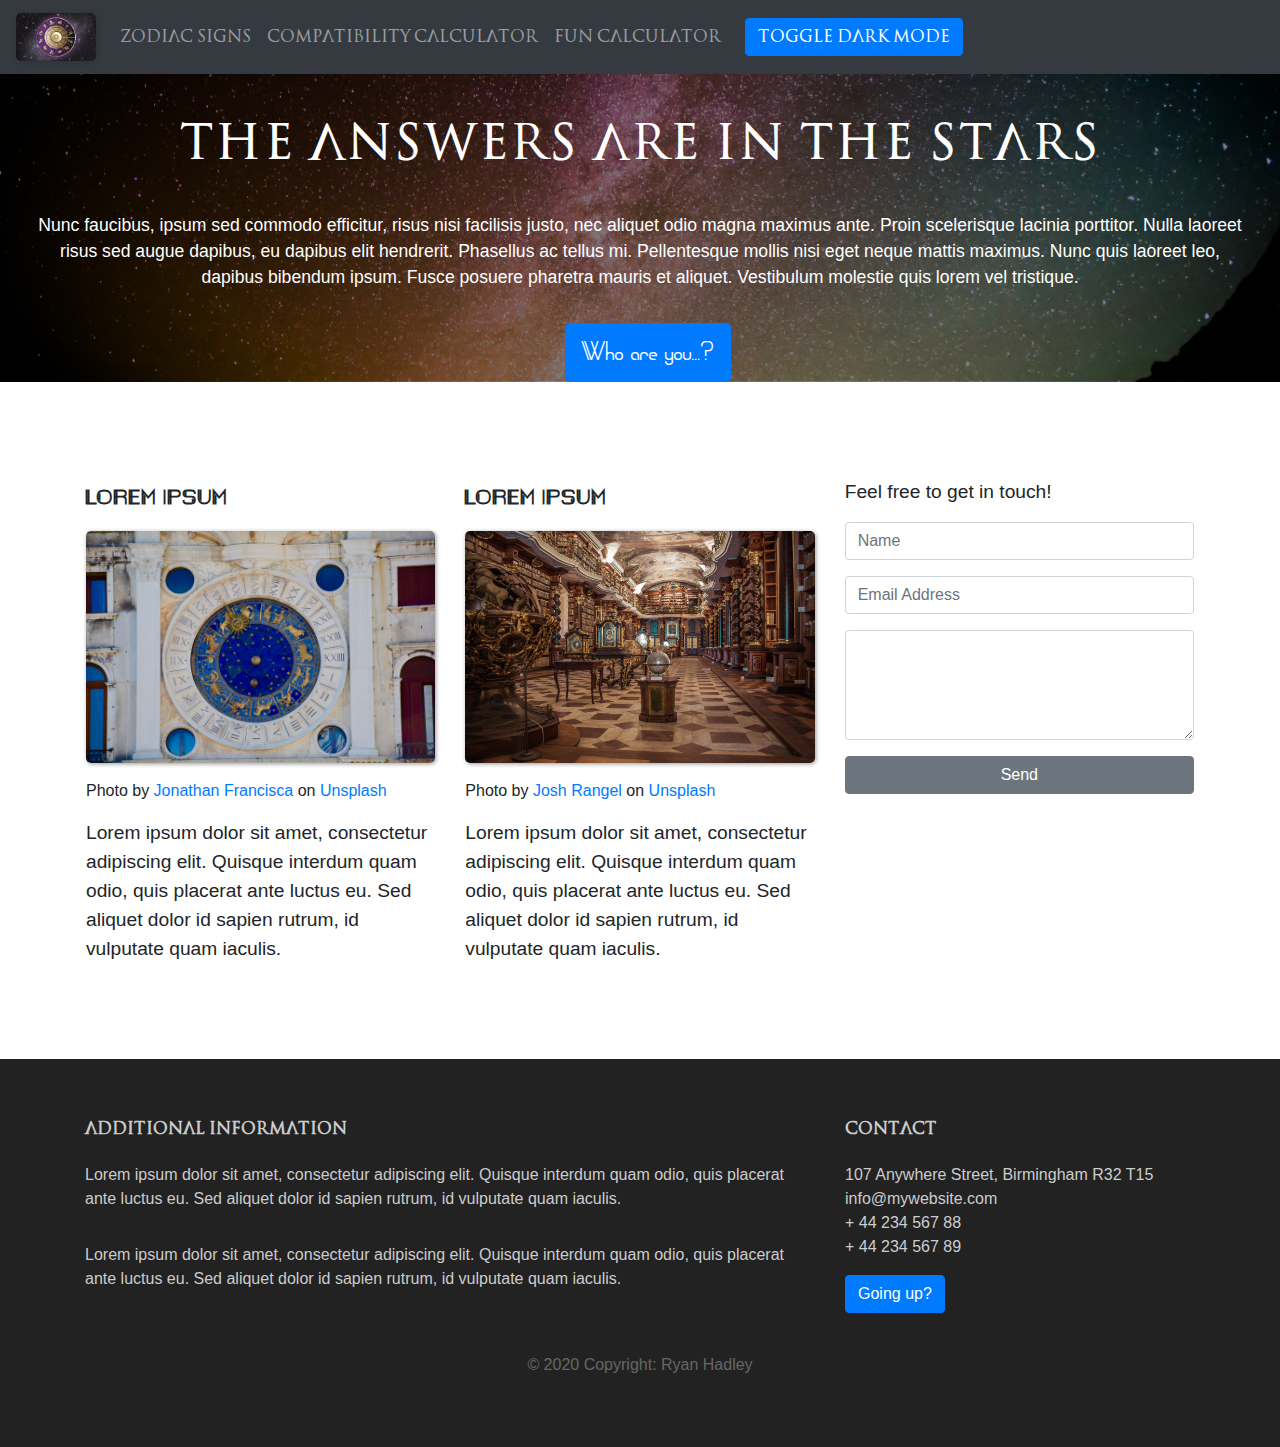
<file: index.html>
<!DOCTYPE html>
<html lang="en-GB">

<head>
    <meta charset="utf-8">
    <meta name="viewport" content="width=device-width, initial-scale=1.0, shrink-to-fit=no">
    <meta http-equiv="X-UA-Compatible" content="ie=edge">
    <link rel="stylesheet" href="https://maxcdn.bootstrapcdn.com/bootstrap/4.0.0/css/bootstrap.min.css" integrity="sha384-Gn5384xqQ1aoWXA+058RXPxPg6fy4IWvTNh0E263XmFcJlSAwiGgFAW/dAiS6JXm" crossorigin="anonymous">
    <link rel="stylesheet" href="https://cdnjs.cloudflare.com/ajax/libs/animate.css/4.0.0/animate.min.css" />
    <title>The Zodiac</title>
    <link rel="stylesheet" href="main.css">
</head>

<body>
   
    <nav id="scroll-target" class="navbar navbar-expand-md bg-dark navbar-dark">
        <a class="navbar-brand" class="logo-style" href="index.html">
            <img src="images/logo.jpg" width="80" alt="logo" />
        </a>
        <button class="navbar-toggler" type="button" data-toggle="collapse" data-target="#collapsibleNavbar">
            <span class="navbar-toggler-icon"></span>
        </button>
        <div class="collapse navbar-collapse" id="collapsibleNavbar">
            <ul class="navbar-nav">
                <li class="nav-item">
                    <a class="nav-link" href="zodiac.html">Zodiac Signs</a>
                </li>
                <li class="nav-item">
                    <a class="nav-link" href="compatibility.html">
                        Compatibility Calculator
                    </a>
                </li>
                <li class="nav-item">
                    <a class="nav-link" href="compat_calc_2.html">Fun Calculator</a>
                </li>
            </ul>
            <button type="button" class="btn btn-primary mode">Toggle Dark Mode</button>
        </div>
    </nav>

    <header class="text-center page-header header container-fluid full-screen-header">
        <section>
            <h1 class="landing-title">The Answers are in the Stars</h1>
            <p class="landing-p">Nunc faucibus, ipsum sed commodo efficitur, risus nisi facilisis justo, nec aliquet odio magna maximus ante. Proin scelerisque lacinia porttitor. Nulla laoreet risus sed augue dapibus, eu dapibus elit hendrerit. Phasellus ac tellus mi. Pellentesque mollis nisi eget neque mattis maximus. Nunc quis laoreet leo, dapibus bibendum ipsum. Fusce posuere pharetra mauris et aliquet. Vestibulum molestie quis lorem vel tristique. </p>
            <a href="zodiac.html">
                <button id="landing-btn" class="btn btn-outline btn-primary btn-lg">
                    Who are you...?
                </button>
            </a>
        </section>
    </header>
    
    <div class="container features">
        <div class="row">
            <div class="col-lg-4 col-md-4 col-sm-12">
                <h3 class="feature-title">Lorem ipsum</h3>
                <img src="images/dial.jpg" alt="zodiac wheel on wall, Italy" class="img-fluid">
                <span>
                    Photo by <a href="https://unsplash.com/@jonathan_francisca?utm_source=unsplash&amp;utm_medium=referral&amp;utm_content=creditCopyText">Jonathan Francisca</a> on <a href="https://unsplash.com/s/photos/astrology?utm_source=unsplash&amp;utm_medium=referral&amp;utm_content=creditCopyText">Unsplash</a>
                </span>
                <p>Lorem ipsum dolor sit amet, consectetur adipiscing elit. Quisque interdum quam odio, quis placerat ante luctus eu. Sed aliquet dolor id sapien rutrum, id vulputate quam iaculis.</p>
            </div>
            <div class="col-lg-4 col-md-4 col-sm-12">
                <h3 class="feature-title">Lorem ipsum</h3>
                <img src="images/library.jpg" alt="library hall with books" class="img-fluid">
                <span>
                    Photo by <a href="https://unsplash.com/@jsr1?utm_source=unsplash&amp;utm_medium=referral&amp;utm_content=creditCopyText">Josh Rangel</a> on <a href="https://unsplash.com/s/photos/astrology?utm_source=unsplash&amp;utm_medium=referral&amp;utm_content=creditCopyText">Unsplash</a>
                </span>
                <p>Lorem ipsum dolor sit amet, consectetur adipiscing elit. Quisque interdum quam odio, quis placerat ante luctus eu. Sed aliquet dolor id sapien rutrum, id vulputate quam iaculis.</p>
            </div>
            <div class="col-lg-4 col-md-4 col-sm-12">
                <p>Feel free to get in touch!</p>
                <div class="form-group">
                    <input type="text" class="form-control" placeholder="Name" name="">
                </div>
                <div class="form-group">
                    <input type="email" class="form-control" placeholder="Email Address" name="email">
                </div>
                <div class="form-group">
                    <textarea class="form-control" rows="4"></textarea>
                </div>
                <input type="submit" class="btn btn-secondary btn-block" value="Send" name="">
            </div>
        </div>
    </div>
    
    <footer class="page-footer">
        <div class="container">
            <div class="row">
                <div class="col-lg-8 col-md-8 col-sm-12">
                    <h6 class="text-uppercase font-weight-bold">
                        Additional Information
                    </h6>
                    <p>Lorem ipsum dolor sit amet, consectetur adipiscing elit. Quisque interdum quam odio, quis placerat ante luctus eu. Sed aliquet dolor id sapien rutrum, id vulputate quam iaculis.</p>
                    <p>Lorem ipsum dolor sit amet, consectetur adipiscing elit. Quisque interdum quam odio, quis placerat ante luctus eu. Sed aliquet dolor id sapien rutrum, id vulputate quam iaculis.</p>
                </div>
                <div class="col-lg-4 col-md-4 col-sm-12">
                    <h6 class="text-uppercase font-weight-bold">Contact</h6>
                    <p>107 Anywhere Street, Birmingham R32 T15
                        <br />info@mywebsite.com
                        <br />+ 44 234 567 88
                        <br />+ 44 234 567 89</p>
                    <button id="scroll" class="btn btn-primary">
                        Going up?
                    </button>
                </div>
            </div>
        </div>
        <div class="footer-copyright text-center">
            &copy; 2020 Copyright: Ryan Hadley
        </div>
    </footer>
    
    <script src="https://code.jquery.com/jquery-3.5.1.js" integrity="sha256-QWo7LDvxbWT2tbbQ97B53yJnYU3WhH/C8ycbRAkjPDc=" crossorigin="anonymous"></script>
    <script src="https://cdnjs.cloudflare.com/ajax/libs/popper.js/1.12.9/umd/popper.min.js" integrity="sha384-ApNbgh9B+Y1QKtv3Rn7W3mgPxhU9K/ScQsAP7hUibX39j7fakFPskvXusvfa0b4Q" crossorigin="anonymous"></script>
    <script src="https://maxcdn.bootstrapcdn.com/bootstrap/4.0.0/js/bootstrap.min.js" integrity="sha384-JZR6Spejh4U02d8jOt6vLEHfe/JQGiRRSQQxSfFWpi1MquVdAyjUar5+76PVCmYl" crossorigin="anonymous"></script>
    <script src="script.js"></script>
    
</body>

</html>
</file>
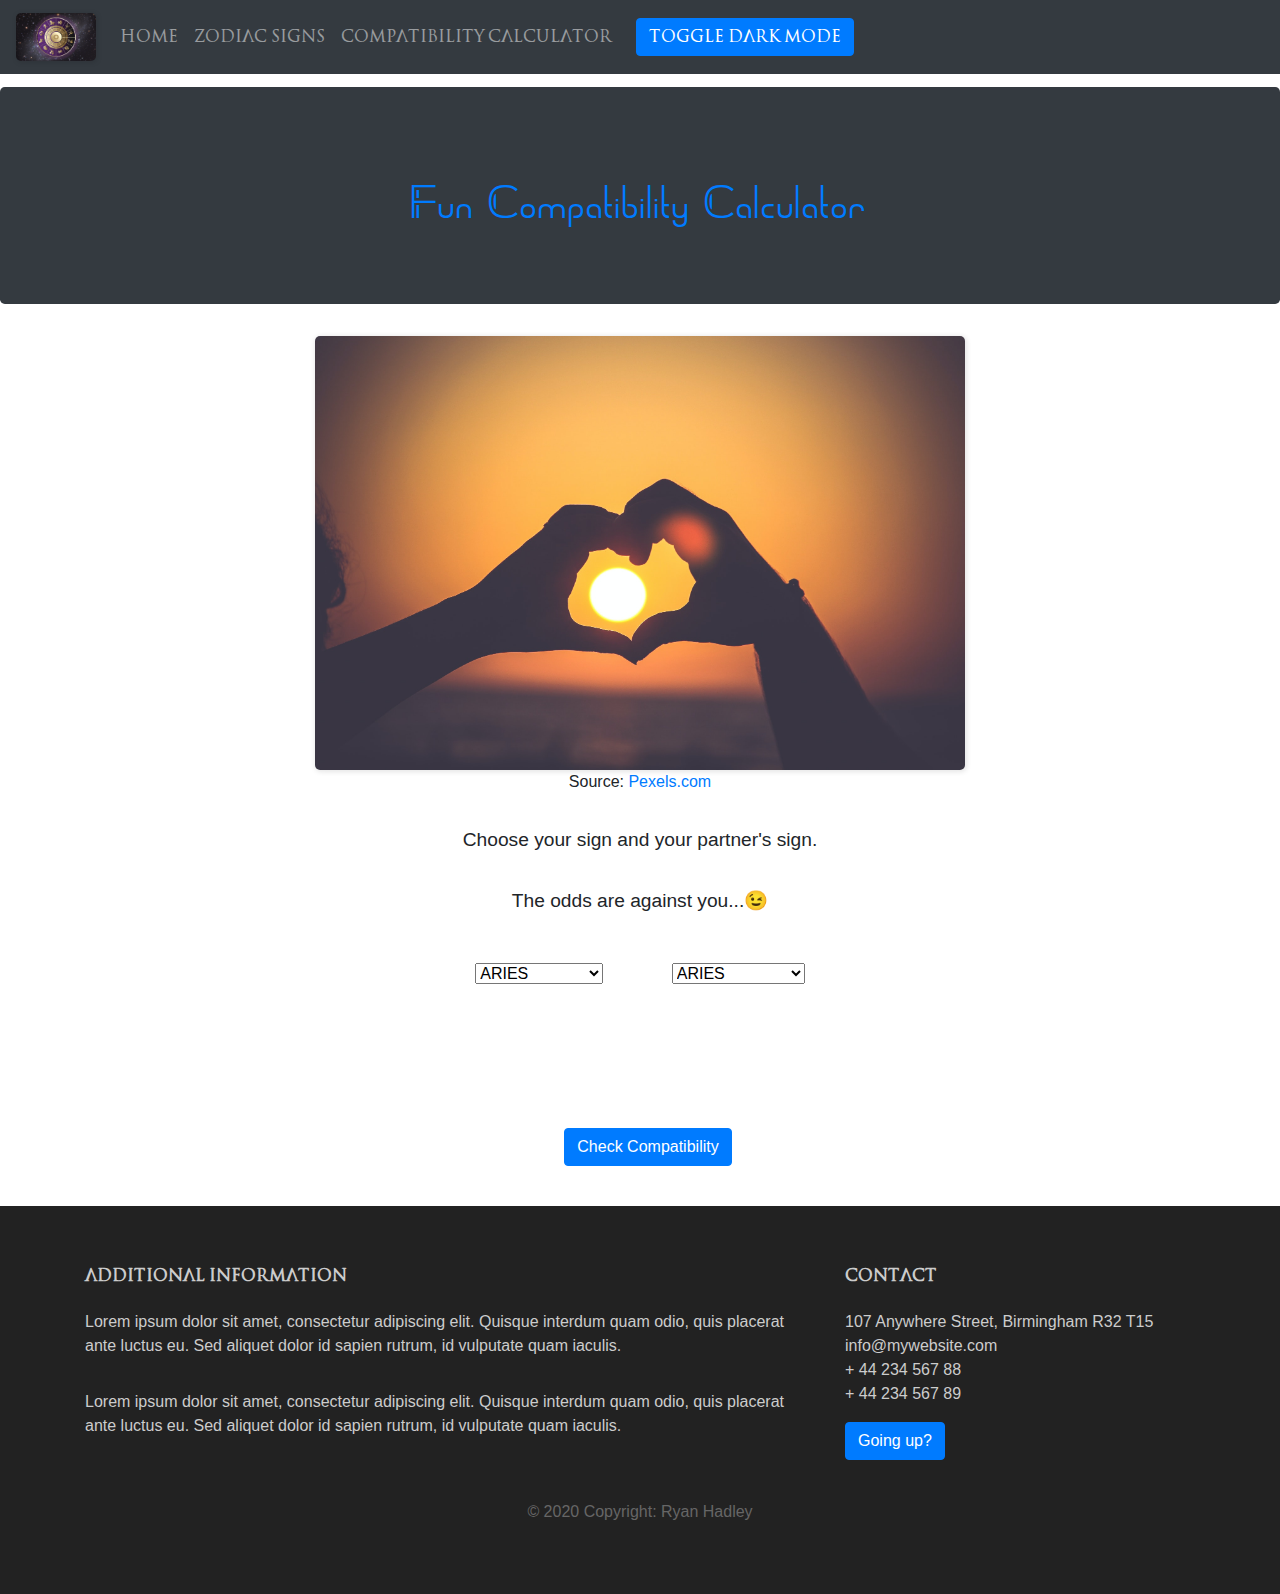
<file: compat_calc_2.html>
<!DOCTYPE html>
<html lang="en-GB">

<head>
    <meta charset="utf-8">
    <meta name="viewport" content="width=device-width, initial-scale=1.0, shrink-to-fit=no">
    <meta http-equiv="X-UA-Compatible" content="ie=edge">
    <link rel="stylesheet" href="https://maxcdn.bootstrapcdn.com/bootstrap/4.0.0/css/bootstrap.min.css" integrity="sha384-Gn5384xqQ1aoWXA+058RXPxPg6fy4IWvTNh0E263XmFcJlSAwiGgFAW/dAiS6JXm" crossorigin="anonymous">
    <link rel="stylesheet" href="https://cdnjs.cloudflare.com/ajax/libs/animate.css/4.0.0/animate.min.css" />
    <title>Fun Calculator</title>
    <link rel="stylesheet" href="main.css">
</head>

<body>
    <nav id="scroll-target" class="navbar navbar-expand-md bg-dark navbar-dark">
        <a class="navbar-brand" class="logo-style" href="index.html">
            <img src="images/logo.jpg" width="80" alt="logo" />
        </a>
        <button class="navbar-toggler" type="button" data-toggle="collapse" data-target="#collapsibleNavbar">
            <span class="navbar-toggler-icon"></span>
        </button>
        <div class="collapse navbar-collapse" id="collapsibleNavbar">
            <ul class="navbar-nav">
                <li class="nav-item">
                    <a class="nav-link" href="index.html">Home</a>
                </li>
                <li class="nav-item">
                    <a class="nav-link" href="zodiac.html">Zodiac Signs</a>
                </li>
                <li class="nav-item">
                    <a class="nav-link" href="compatibility.html">
                        Compatibility Calculator
                    </a>
                </li>
            </ul>
            <button type="button" class="btn btn-primary mode">Toggle Dark Mode</button>
        </div>
    </nav>

    <header class="text-center text-primary jumbotron header-low-margin container-fluid">
        <h1 class="target-comp2-title">Fun Compatibility Calculator</h1>
    </header>
    <section class="text-center">
        <div class="row select-style">
            <div class="col d-flex justify-content-center">
                <figure>
                    <img src="images/love.jpg" class="img-fluid" width="650" alt="Hands forming a heart" />
                    <figcaption>
                        Source: <a href="https://www.pexels.com/">Pexels.com</a>
                    </figcaption>
                </figure>
            </div>
            <p class="up-margin-p">Choose your sign and your partner's sign.</p>
            <p class="up-margin-p">The odds are against you...&#128521;</p>
            <select id="track1">
                <option disabled>Your sign...</option>
                <option>ARIES</option>
                <option>TAURUS</option>
                <option>GEMINI</option>
                <option>CANCER</option>
                <option>LEO</option>
                <option>VIRGO</option>
                <option>LIBRA</option>
                <option>SCORPIO</option>
                <option>SAGITTARIUS</option>
                <option>CAPRICORN</option>
                <option>AQUARIUS</option>
                <option>PISCES</option>
            </select>
            <select id="track2">
                <option disabled>Partner's sign...</option>
                <option>ARIES</option>
                <option>TAURUS</option>
                <option>GEMINI</option>
                <option>CANCER</option>
                <option>LEO</option>
                <option>VIRGO</option>
                <option>LIBRA</option>
                <option>SCORPIO</option>
                <option>SAGITTARIUS</option>
                <option>CAPRICORN</option>
                <option>AQUARIUS</option>
                <option>PISCES</option>
            </select>
        </div>
        <div class="output-animate">
            <p id="output-sign1"></p>
            <span id="amp"></span>
            <p id="output-sign2"></p>
            <p id="display-result"></p>
            <button type="button" class="btn btn-primary" id="alt-calc-btn">
                Check Compatibility
            </button>
        </div>
    </section>
    <footer class="page-footer">
        <div class="container">
            <div class="row">
                <div class="col-lg-8 col-md-8 col-sm-12">
                    <h6 class="text-uppercase font-weight-bold">
                        Additional Information
                    </h6>
                    <p>Lorem ipsum dolor sit amet, consectetur adipiscing elit. Quisque interdum quam odio, quis placerat ante luctus eu. Sed aliquet dolor id sapien rutrum, id vulputate quam iaculis.</p>
                    <p>Lorem ipsum dolor sit amet, consectetur adipiscing elit. Quisque interdum quam odio, quis placerat ante luctus eu. Sed aliquet dolor id sapien rutrum, id vulputate quam iaculis.</p>
                </div>
                <div class="col-lg-4 col-md-4 col-sm-12">
                    <h6 class="text-uppercase font-weight-bold">Contact</h6>
                    <p>107 Anywhere Street, Birmingham R32 T15
                        <br />info@mywebsite.com
                        <br />+ 44 234 567 88
                        <br />+ 44 234 567 89</p>
                    <button id="scroll" class="btn btn-primary">
                        Going up?
                    </button>
                </div>
            </div>
        </div>
        <div class="footer-copyright text-center">
            &copy; 2020 Copyright: Ryan Hadley
        </div>
    </footer>
    <script src="https://code.jquery.com/jquery-3.5.1.js" integrity="sha256-QWo7LDvxbWT2tbbQ97B53yJnYU3WhH/C8ycbRAkjPDc=" crossorigin="anonymous"></script>
    <script src="https://cdnjs.cloudflare.com/ajax/libs/popper.js/1.12.9/umd/popper.min.js" integrity="sha384-ApNbgh9B+Y1QKtv3Rn7W3mgPxhU9K/ScQsAP7hUibX39j7fakFPskvXusvfa0b4Q" crossorigin="anonymous"></script>
    <script src="https://maxcdn.bootstrapcdn.com/bootstrap/4.0.0/js/bootstrap.min.js" integrity="sha384-JZR6Spejh4U02d8jOt6vLEHfe/JQGiRRSQQxSfFWpi1MquVdAyjUar5+76PVCmYl" crossorigin="anonymous"></script>
    <script src="script.js"></script>
</body>

</html>
</file>
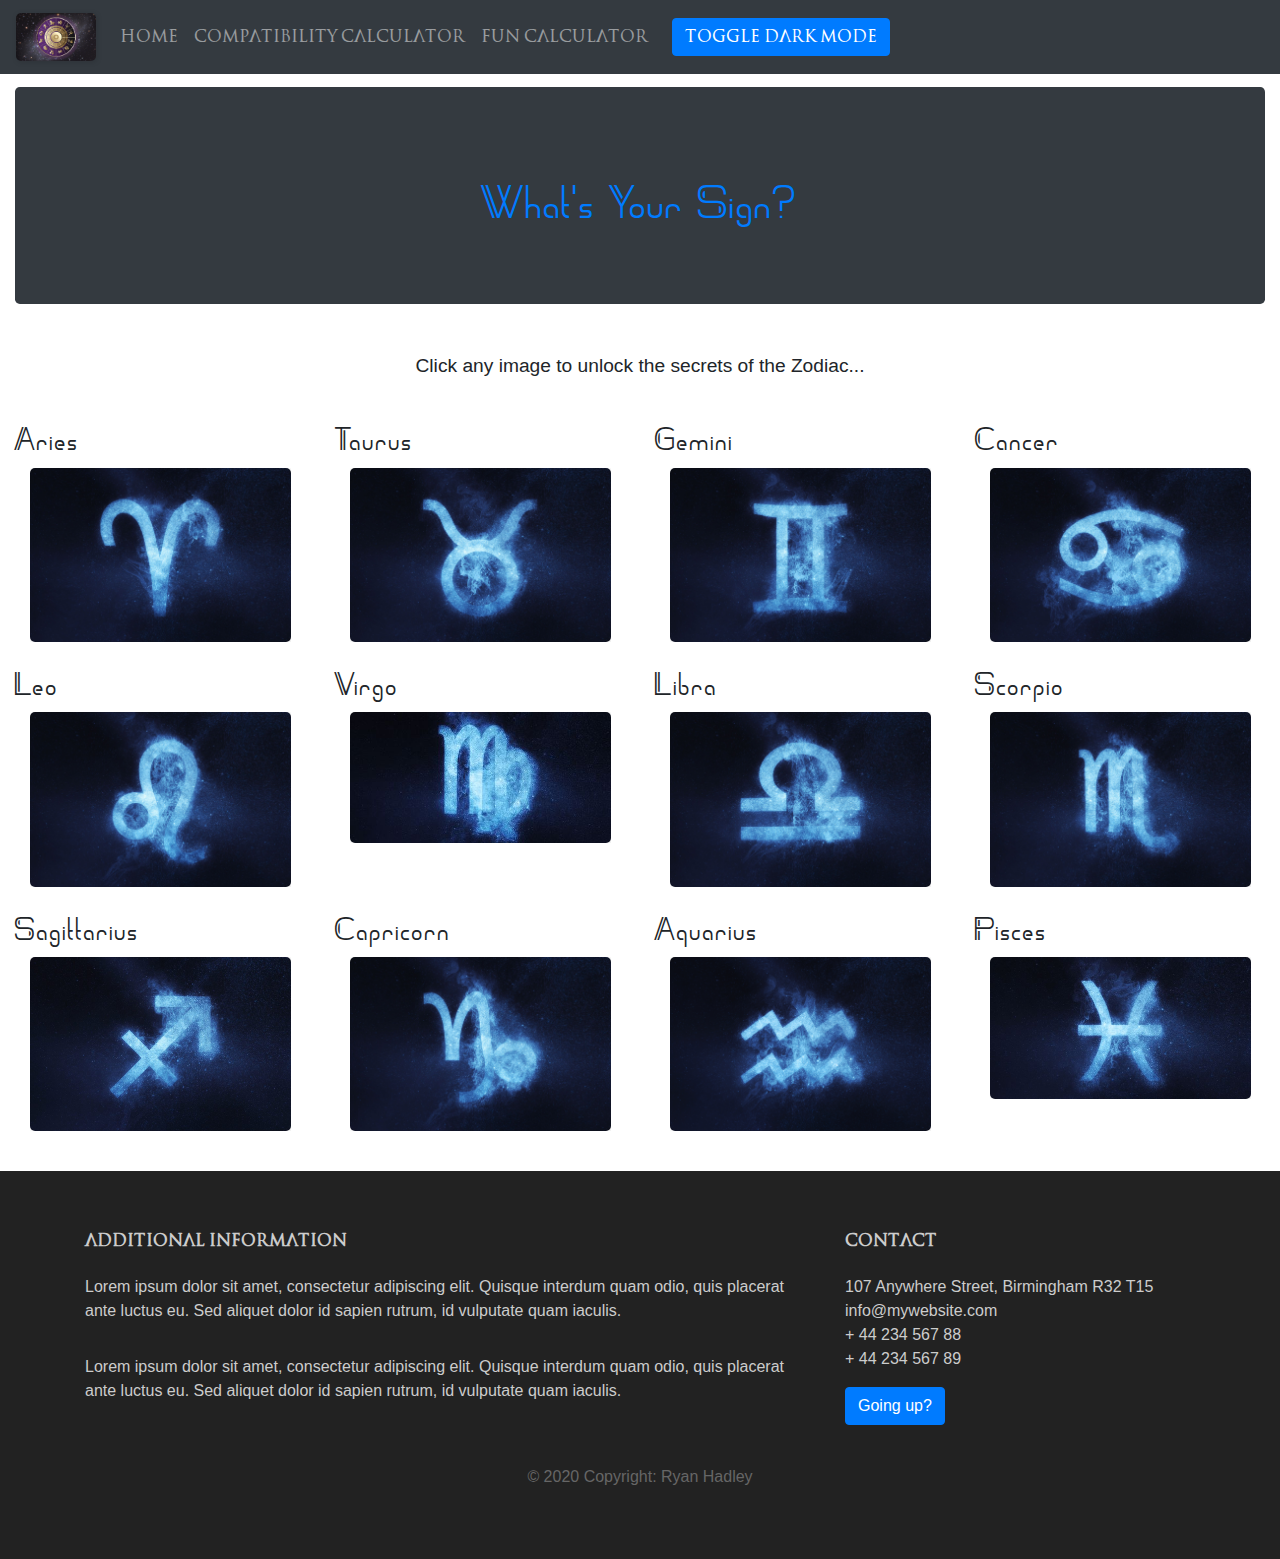
<file: zodiac.html>
<!DOCTYPE html>
<html lang="en-GB">

<head>
    <meta charset="utf-8">
    <meta name="viewport" content="width=device-width, initial-scale=1.0, shrink-to-fit=no">
    <meta http-equiv="X-UA-Compatible" content="ie=edge">
    <link rel="stylesheet" href="https://maxcdn.bootstrapcdn.com/bootstrap/4.0.0/css/bootstrap.min.css" integrity="sha384-Gn5384xqQ1aoWXA+058RXPxPg6fy4IWvTNh0E263XmFcJlSAwiGgFAW/dAiS6JXm" crossorigin="anonymous">
    <link rel="stylesheet" href="https://cdnjs.cloudflare.com/ajax/libs/animate.css/4.0.0/animate.min.css" />
    <title>Zodiac Signs</title>
    <link rel="stylesheet" href="main.css">
</head>

<body>
   
    <nav id="scroll-target" class="navbar navbar-expand-md bg-dark navbar-dark">
        <a class="navbar-brand" class="logo-style" href="index.html">
            <img src="images/logo.jpg" width="80" alt="logo" />
        </a>
        <button class="navbar-toggler" type="button" data-toggle="collapse" data-target="#collapsibleNavbar">
            <span class="navbar-toggler-icon"></span>
        </button>
        <div class="collapse navbar-collapse" id="collapsibleNavbar">
            <ul class="navbar-nav">
                <li class="nav-item">
                    <a class="nav-link" href="index.html">Home</a>
                </li>
                <li class="nav-item">
                    <a class="nav-link" href="compatibility.html">
                        Compatibility Calculator
                    </a>
                </li>
                <li class="nav-item">
                    <a class="nav-link" href="compat_calc_2.html">Fun Calculator</a>
                </li>
            </ul>
            <button type="button" class="btn btn-primary mode">Toggle Dark Mode</button>
        </div>
    </nav>

    <div class="container-fluid">
       
        <header class="text-center text-primary jumbotron header-low-margin">
            <h1 id="target-zodiac-title">What's Your Sign?</h1>
        </header>
        
        <p class="text-center">Click any image to unlock the secrets of the Zodiac...</p>
        
           <div class="row p-smaller">
            <div class="col-md-3">
                <h2>Aries</h2>
                <div class="content">
                    <div class="content-overlay"></div>
                    <img class="content-image darken" src="images/aries.jpg" alt="aries symbol">
                    <div class="content-details">
                        <h3 class="date">March 21 - April 20</h3>
                    </div>
                </div>
                <p class="hide-aries vanish">Lorem ipsum dolor sit amet, consectetur adipiscing elit. Vestibulum quis convallis justo. Nullam eu auctor quam. Ut gravida viverra eleifend. Donec consequat mauris gravida ligula mattis pellentesque. Donec sit amet magna elementum, elementum quam sed, commodo ex.</p>
            </div>
            <div class="col-md-3">
                <h2>Taurus</h2>
                <div class="content">
                    <div class="content-overlay"></div>
                    <img class="content-image darken" src="images/taurus.jpg" alt="taurus symbol">
                    <div class="content-details">
                        <h3 class="date">April 21 - May 21</h3>
                    </div>
                </div>
                <p class="hide-taurus vanish">Lorem ipsum dolor sit amet, consectetur adipiscing elit. Vestibulum quis convallis justo. Nullam eu auctor quam. Ut gravida viverra eleifend. Donec consequat mauris gravida ligula mattis pellentesque. Donec sit amet magna elementum, elementum quam sed, commodo ex.</p>
            </div>
            <div class="col-md-3">
                <h2>Gemini</h2>
                <div class="content">
                    <div class="content-overlay"></div>
                    <img class="content-image darken" src="images/gemini.jpg" alt="gemini symbol">
                    <div class="content-details">
                        <h3 class="date">May 22 - June 21</h3>
                    </div>
                </div>
                <p class="hide-gemini vanish">Lorem ipsum dolor sit amet, consectetur adipiscing elit. Vestibulum quis convallis justo. Nullam eu auctor quam. Ut gravida viverra eleifend. Donec consequat mauris gravida ligula mattis pellentesque. Donec sit amet magna elementum, elementum quam sed, commodo ex.</p>
            </div>
            <div class="col-md-3">
                <h2>Cancer</h2>
                <div class="content">
                    <div class="content-overlay"></div>
                    <img class="content-image darken" src="images/cancer.jpg" alt="cancer symbol">
                    <div class="content-details">
                        <h3 class="date">June 22 - July 22</h3>
                    </div>
                </div>
                <p class="hide-cancer vanish">Lorem ipsum dolor sit amet, consectetur adipiscing elit. Vestibulum quis convallis justo. Nullam eu auctor quam. Ut gravida viverra eleifend. Donec consequat mauris gravida ligula mattis pellentesque. Donec sit amet magna elementum, elementum quam sed, commodo ex.</p>
            </div>
            <div class="col-md-3">
                <h2>Leo</h2>
                <div class="content">
                    <div class="content-overlay"></div>
                    <img class="content-image darken" src="images/leo.jpg" alt="leo symbol">
                    <div class="content-details">
                        <h3 class="date">July 23 - August 23</h3>
                    </div>
                </div>
                <p class="hide-leo vanish">Lorem ipsum dolor sit amet, consectetur adipiscing elit. Vestibulum quis convallis justo. Nullam eu auctor quam. Ut gravida viverra eleifend. Donec consequat mauris gravida ligula mattis pellentesque. Donec sit amet magna elementum, elementum quam sed, commodo ex.</p>
            </div>
            <div class="col-md-3">
                <h2>Virgo</h2>
                <div class="content">
                    <div class="content-overlay"></div>
                    <img class="content-image darken" src="images/virgo.jpg" alt="virgo symbol">
                    <div class="content-details">
                        <h3 class="date">August 24 - September 22</h3>
                    </div>
                </div>
                <p class="hide-virgo vanish">Lorem ipsum dolor sit amet, consectetur adipiscing elit. Vestibulum quis convallis justo. Nullam eu auctor quam. Ut gravida viverra eleifend. Donec consequat mauris gravida ligula mattis pellentesque. Donec sit amet magna elementum, elementum quam sed, commodo ex.</p>
            </div>
            <div class="col-md-3">
                <h2>Libra</h2>
                <div class="content">
                    <div class="content-overlay"></div>
                    <img class="content-image darken" src="images/libra.jpg" alt="libra symbol">
                    <div class="content-details">
                        <h3 class="date">September 23 - October 23</h3>
                    </div>
                </div>
                <p class="hide-libra vanish">Lorem ipsum dolor sit amet, consectetur adipiscing elit. Vestibulum quis convallis justo. Nullam eu auctor quam. Ut gravida viverra eleifend. Donec consequat mauris gravida ligula mattis pellentesque. Donec sit amet magna elementum, elementum quam sed, commodo ex.</p>
            </div>
            <div class="col-md-3">
                <h2>Scorpio</h2>
                <div class="content">
                    <div class="content-overlay"></div>
                    <img class="content-image darken" src="images/scorpio.jpg" alt="scorpio symbol">
                    <div class="content-details">
                        <h3 class="date">October 24 – November 22</h3>
                    </div>
                </div>
                <p class="hide-scorpio vanish">Lorem ipsum dolor sit amet, consectetur adipiscing elit. Vestibulum quis convallis justo. Nullam eu auctor quam. Ut gravida viverra eleifend. Donec consequat mauris gravida ligula mattis pellentesque. Donec sit amet magna elementum, elementum quam sed, commodo ex.</p>
            </div>
            <div class="col-md-3">
                <h2>Sagittarius</h2>
                <div class="content">
                    <div class="content-overlay"></div>
                    <img class="content-image darken" src="images/sagittarius.jpg" alt="sagittarius symbol">
                    <div class="content-details">
                        <h3 class="date">November 23 – December 21</h3>
                    </div>
                </div>
                <p class="hide-sag vanish">Lorem ipsum dolor sit amet, consectetur adipiscing elit. Vestibulum quis convallis justo. Nullam eu auctor quam. Ut gravida viverra eleifend. Donec consequat mauris gravida ligula mattis pellentesque. Donec sit amet magna elementum, elementum quam sed, commodo ex.</p>
            </div>
            <div class="col-md-3">
                <h2>Capricorn</h2>
                <div class="content">
                    <div class="content-overlay"></div>
                    <img class="content-image darken" src="images/capricorn.jpg" alt="capricorn symbol">
                    <div class="content-details">
                        <h3 class="date">December 22 – January 20</h3>
                    </div>
                </div>
                <p class="hide-cap vanish">Lorem ipsum dolor sit amet, consectetur adipiscing elit. Vestibulum quis convallis justo. Nullam eu auctor quam. Ut gravida viverra eleifend. Donec consequat mauris gravida ligula mattis pellentesque. Donec sit amet magna elementum, elementum quam sed, commodo ex.</p>
            </div>
            <div class="col-md-3">
                <h2>Aquarius</h2>
                <div class="content">
                    <div class="content-overlay"></div>
                    <img class="content-image darken" src="images/aquarius.jpg" alt="aquarius symbol">
                    <div class="content-details">
                        <h3 class="date">January 21 - February 18</h3>
                    </div>
                </div>
                <p class="hide-aquarius vanish">Lorem ipsum dolor sit amet, consectetur adipiscing elit. Vestibulum quis convallis justo. Nullam eu auctor quam. Ut gravida viverra eleifend. Donec consequat mauris gravida ligula mattis pellentesque. Donec sit amet magna elementum, elementum quam sed, commodo ex.</p>
            </div>
            <div class="col-md-3">
                <h2>Pisces</h2>
                <div class="content">
                    <div class="content-overlay"></div>
                    <img class="content-image darken" src="images/pisces.jpg" alt="pisces symbol">
                    <div class="content-details">
                        <h3 class="date">February 19 – March 20</h3>
                    </div>
                </div>
                <p class="hide-pisces vanish">Lorem ipsum dolor sit amet, consectetur adipiscing elit. Vestibulum quis convallis justo. Nullam eu auctor quam. Ut gravida viverra eleifend. Donec consequat mauris gravida ligula mattis pellentesque. Donec sit amet magna elementum, elementum quam sed, commodo ex.</p>
            </div>
        </div>
    </div>
    
    <footer class="page-footer">
        <div class="container">
            <div class="row">
                <div class="col-lg-8 col-md-8 col-sm-12">
                    <h6 class="text-uppercase font-weight-bold">
                        Additional Information
                    </h6>
                    <p>Lorem ipsum dolor sit amet, consectetur adipiscing elit. Quisque interdum quam odio, quis placerat ante luctus eu. Sed aliquet dolor id sapien rutrum, id vulputate quam iaculis.</p>
                    <p>Lorem ipsum dolor sit amet, consectetur adipiscing elit. Quisque interdum quam odio, quis placerat ante luctus eu. Sed aliquet dolor id sapien rutrum, id vulputate quam iaculis.</p>
                </div>
                <div class="col-lg-4 col-md-4 col-sm-12">
                    <h6 class="text-uppercase font-weight-bold">Contact</h6>
                    <p>107 Anywhere Street, Birmingham R32 T15
                        <br />info@mywebsite.com
                        <br />+ 44 234 567 88
                        <br />+ 44 234 567 89</p>
                    <button id="scroll" class="btn btn-primary">
                        Going up?
                    </button>
                </div>
            </div>
        </div>
        <div class="footer-copyright text-center">
            &copy; 2020 Copyright: Ryan Hadley
        </div>
    </footer>
    
    <script src="https://code.jquery.com/jquery-3.5.1.js" integrity="sha256-QWo7LDvxbWT2tbbQ97B53yJnYU3WhH/C8ycbRAkjPDc=" crossorigin="anonymous"></script>
    <script src="https://cdnjs.cloudflare.com/ajax/libs/popper.js/1.12.9/umd/popper.min.js" integrity="sha384-ApNbgh9B+Y1QKtv3Rn7W3mgPxhU9K/ScQsAP7hUibX39j7fakFPskvXusvfa0b4Q" crossorigin="anonymous"></script>
    <script src="https://maxcdn.bootstrapcdn.com/bootstrap/4.0.0/js/bootstrap.min.js" integrity="sha384-JZR6Spejh4U02d8jOt6vLEHfe/JQGiRRSQQxSfFWpi1MquVdAyjUar5+76PVCmYl" crossorigin="anonymous"></script>
    <script src="script.js"></script>
    
</body>

</html>
</file>
<file: main.css>
/* GENERAL SET-UP WITH MODE & THEME STYLING */

@font-face {
    font-family: 'Space and Astronomy';
    src: url('./fonts/SpaceAndAstronomy-pZRD.ttf');
}

@font-face {
    font-family: 'Zdyk Cancer';
    src: url('./fonts/ZdykCancer-9YKLy.ttf');
}

header {
    align-items: center;
    display: flex;
    justify-content: center;
}

.jumbotron {
    background-color: #343A40;
    margin-top: 5.5rem;
}

.jumbotron h1 {
    font-size: 3rem;
}

.header-low-margin {
    margin-top: 0.8rem;
}

h1,
h2,
h3 {
    font-family: 'Zdyk Cancer', arial, sans-serif;
    letter-spacing: 2px;
    margin-top: 1.5rem;
}

h6,
nav {
    font-family: 'Space and Astronomy', arial, sans-serif;
}

p {
    font-size: 1.2rem;
    padding-top: 1rem;
}

.dark-mode {
    background-color: #000;
    color: #FFFFFF;
    filter: brightness(.8) contrast(1.2);
}

.vanish {
    display: none;
}

.darken-image {
    filter: brightness(50%);
}

/* INDEX PAGE */

.full-screen-header {
    background: linear-gradient(rgba(0, 0, 0, 0.5), rgba(0, 0, 0, 0.5)), url('images/space.jpg');
    background-position: center;
    background-size: cover;
}

.landing-title {
    font-family: 'Space and Astronomy', arial, sans-serif;
    font-size: 3rem;
}

.landing-title,
.landing-p {
    color: #FFFFFF;
    padding: 1rem;
}

.landing-p {
    font-size: 1.1rem;
}

#landing-btn {
    font-family: 'Zdyk Cancer', arial, sans-serif;
    font-size: 1.7rem;
}

.features {
    margin: 4em auto;
    padding: 1em;
    position: relative;
}

.feature-title {
    font-size: 1.3rem;
    font-weight: 700;
    margin-bottom: 20px;
    text-transform: uppercase;
}

.features img {
    -moz-box-shadow: 1px 1px 4px rgba(0, 0, 0, 0.4);
    -webkit-box-shadow: 1px 1px 4px rgba(0, 0, 0, 0.4);
    box-shadow: 1px 1px 4px rgba(0, 0, 0, 0.4);
    margin-bottom: 16px;
}

button {
    margin-left: 1rem;
}

#scroll {
    margin-left: 0;
}

.features .btn:hover {
    background-color: #333;
}

/* COMPATIBILITY PAGE */

.form-element {
    margin-top: 3rem;
}

.flex {
    align-items: center;
    display: flex;
    justify-content: center;
}

/* ZODIAC SIGN PAGE */

.content {
    cursor: pointer;
    margin: auto;
    max-width: 400px;
    overflow: hidden;
    position: relative;
    width: 90%;
}

.content .content-overlay {
    -moz-transition: all 0.4s ease-in-out 0s;
    -webkit-transition: all 0.4s ease-in-out 0s;
    bottom: 0;
    height: 99%;
    left: 0;
    opacity: 0;
    position: absolute;
    right: 0;
    top: 0;
    transition: all 0.4s ease-in-out 0s;
    width: 100%;
}

.content-image {
    width: 100%;
}

img {
    border-radius: 5px;
    box-shadow: 1px 1px 5px 1px rgba(0, 0, 0, 0.1);
}

.content-details {
    -moz-transform: translate(-50%, -50%);
    -moz-transition: all 0.3s ease-in-out 0s;
    -webkit-transform: translate(-50%, -50%);
    -webkit-transition: all 0.3s ease-in-out 0s;
    left: 50%;
    opacity: 0;
    padding-left: 1em;
    padding-right: 1em;
    position: absolute;
    text-align: center;
    top: 50%;
    transform: translate(-50%, -50%);
    transition: all 0.3s ease-in-out 0s;
    width: 100%;
}

.content .content-details {
    left: 50%;
    opacity: 1;
    top: 50%;
}

.content-details h3 {
    color: #FFF;
    display: none;
    font-weight: 500;
    letter-spacing: 0.15em;
    margin-bottom: 0.5em;
    text-transform: uppercase;
}

.p-smaller p {
    font-size: 1rem;
}

/* FUN COMPATIBILITY PAGE */

.select-style {
    display: block;
    text-align: center;
}

#track1,
#track2 {
    margin: 2rem;
}

#output-sign1,
#output-sign2,
#amp {
    font-family: 'Space and Astronomy', arial, sans-serif;
    font-size: 2rem;
}

#display-result {
    padding: 1rem;
}

/* FOOTER */

.page-footer {
    background-color: #222;
    color: #CCC;
    margin-top: 2.5rem;
    padding: 60px 0 30px;
}

footer p {
    font-size: 1rem;
}

.footer-copyright {
    color: #666;
    padding: 40px 0;
}

/* PREVENT OVERLAY TEXT BEING CUT OFF ON MID-SIZE SCREENS */

@media only screen and (max-width: 1000px) {
    .date {
        font-size: 1.1rem;
    }
}

/* STOP BUTTON FROM DISPLAYING INCORRECTLY AT TABLET WIDTH */

@media only screen and (max-width: 768px) {
    button {
        margin-left: 0;
    }
}

/* PREVENT P FROM BECOMING SLIGHTLY CUT OFF AT TABLET WIDTH */

@media only screen and (max-width: 368px) {
    .up-margin-p {
        margin: 0 2rem;
    }
}
</file>
